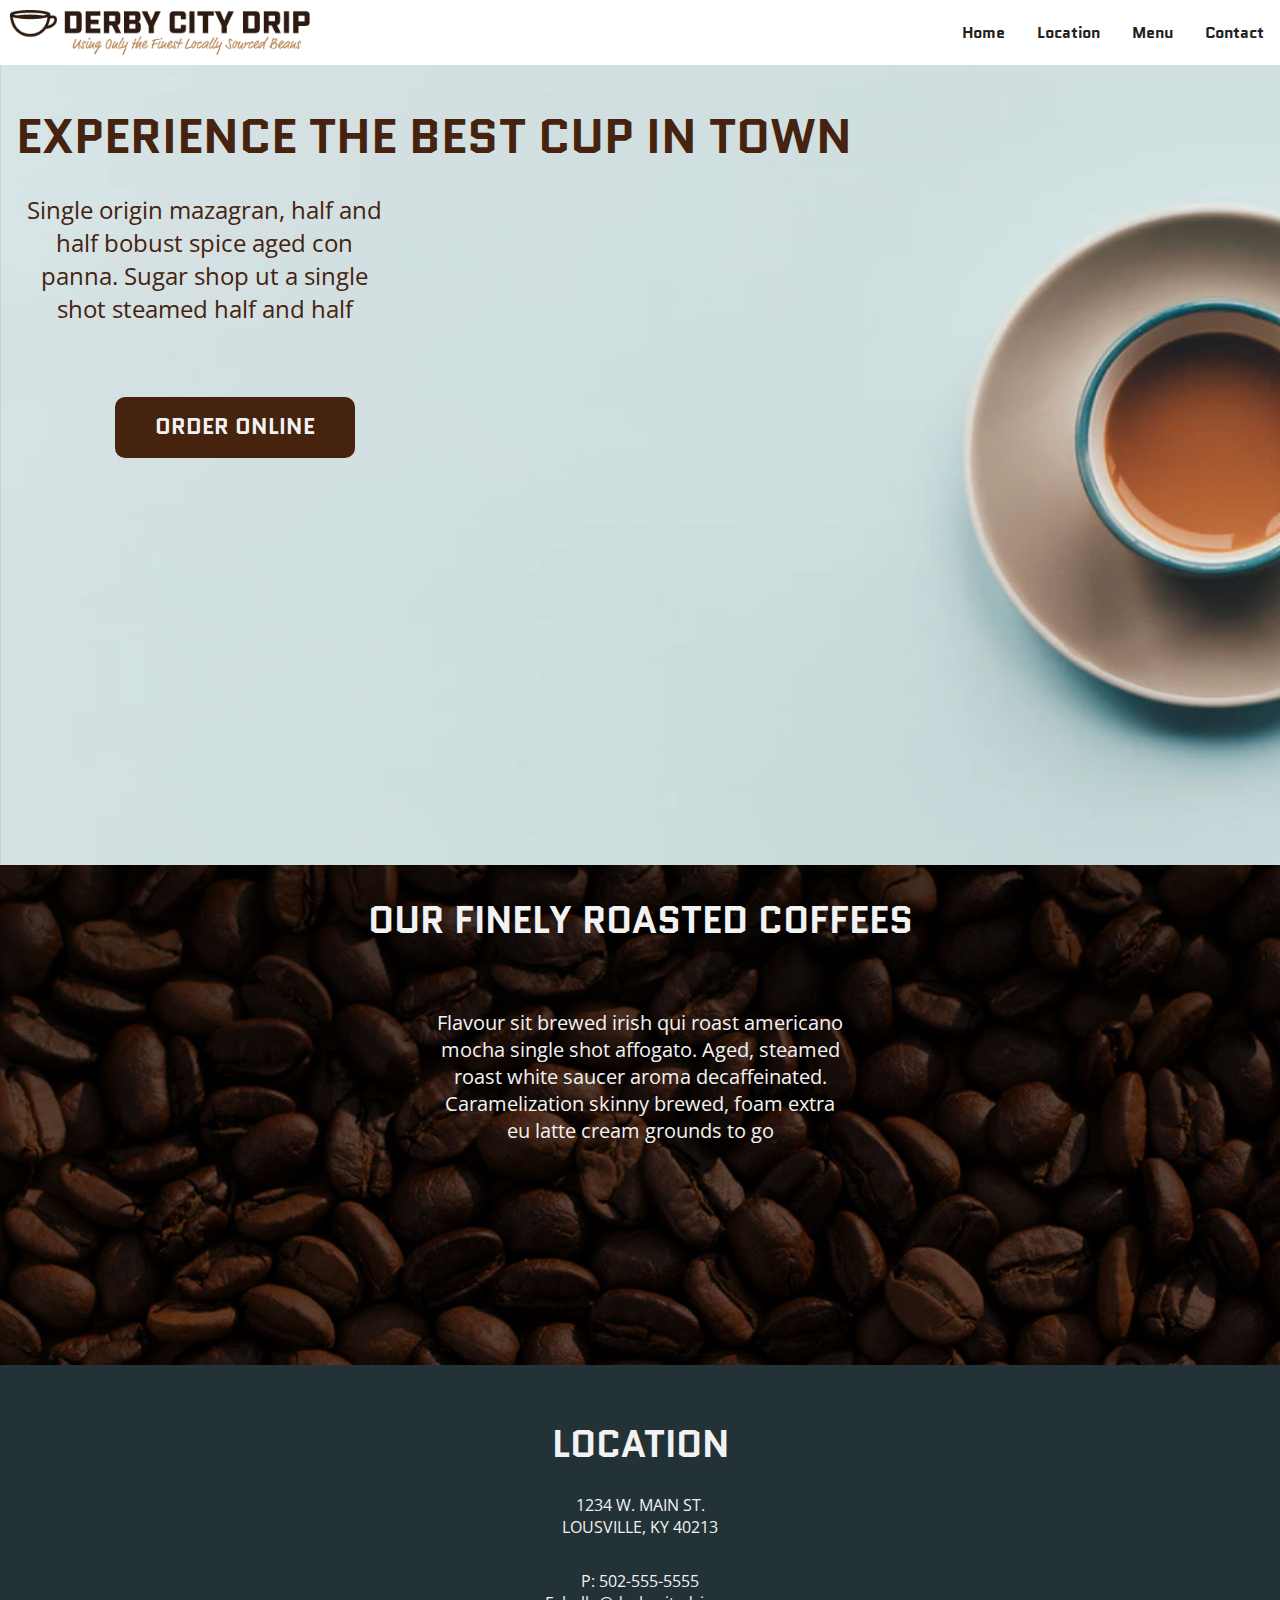
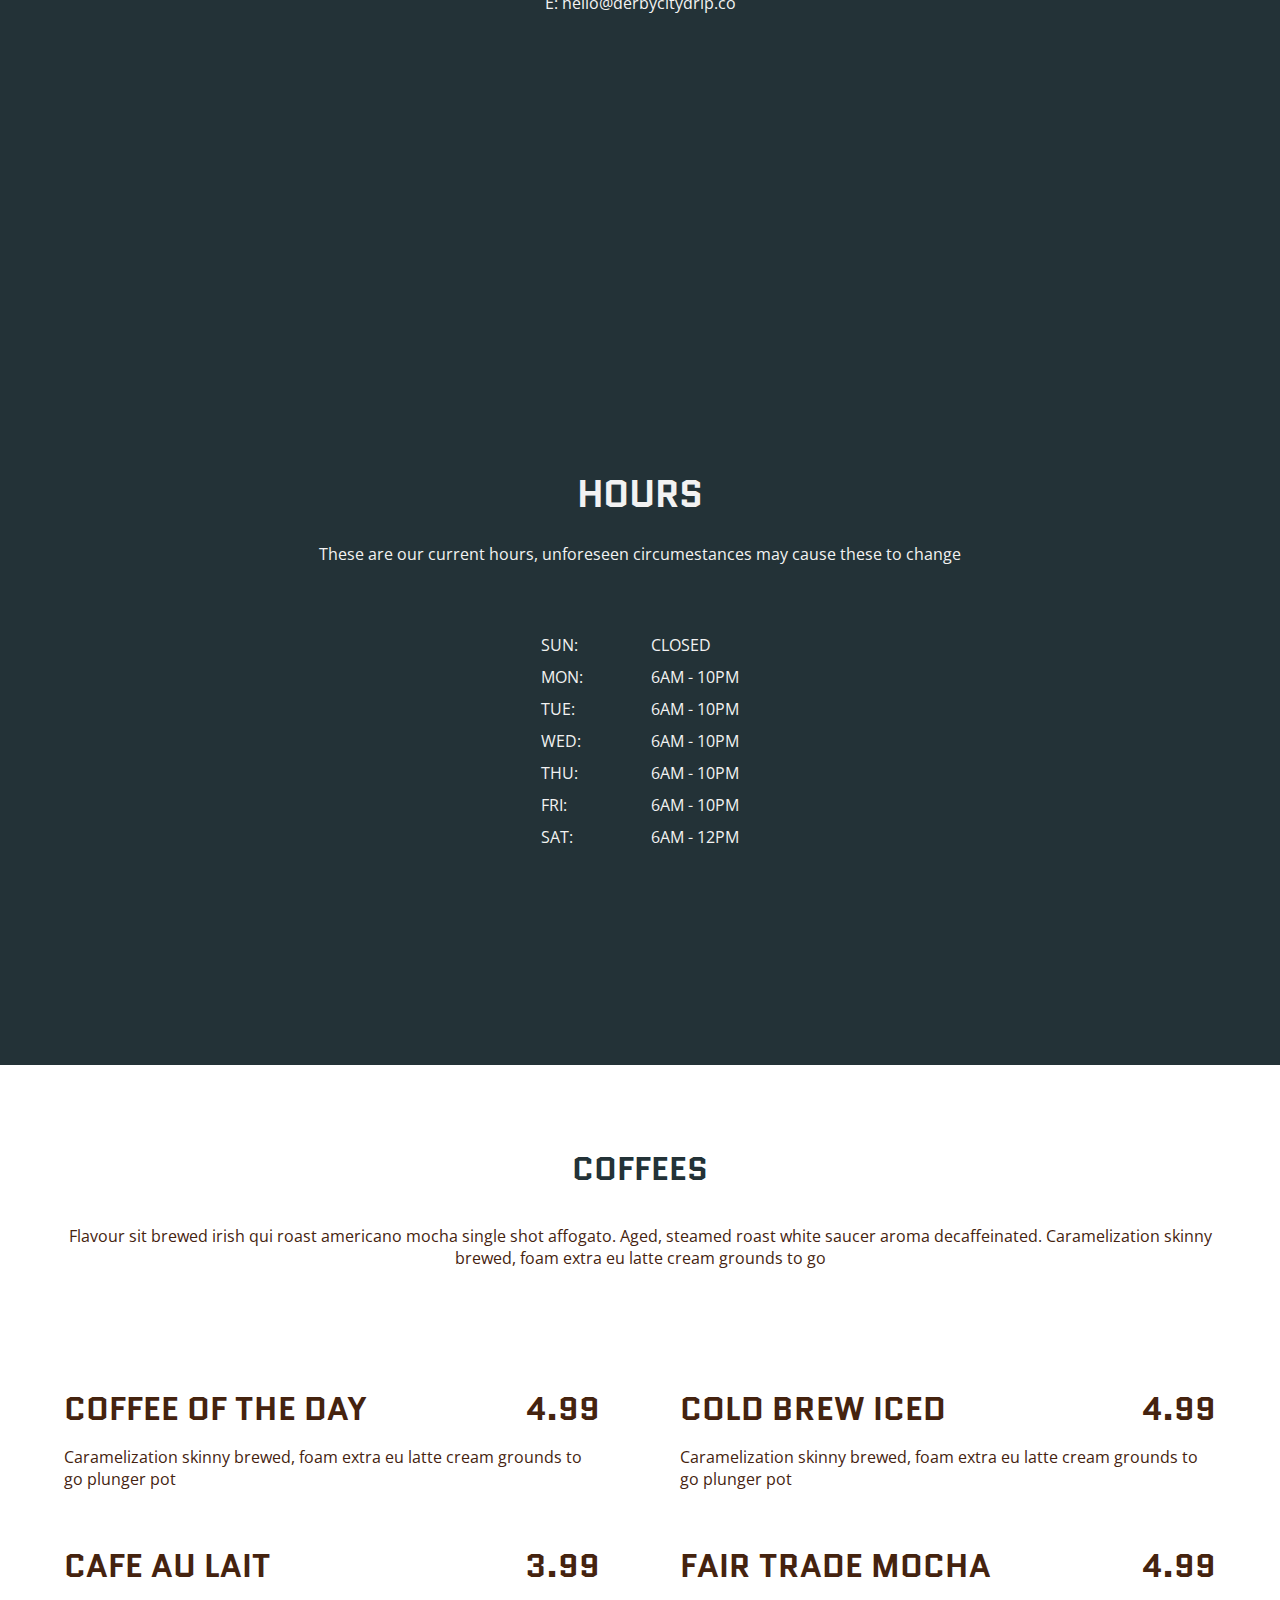
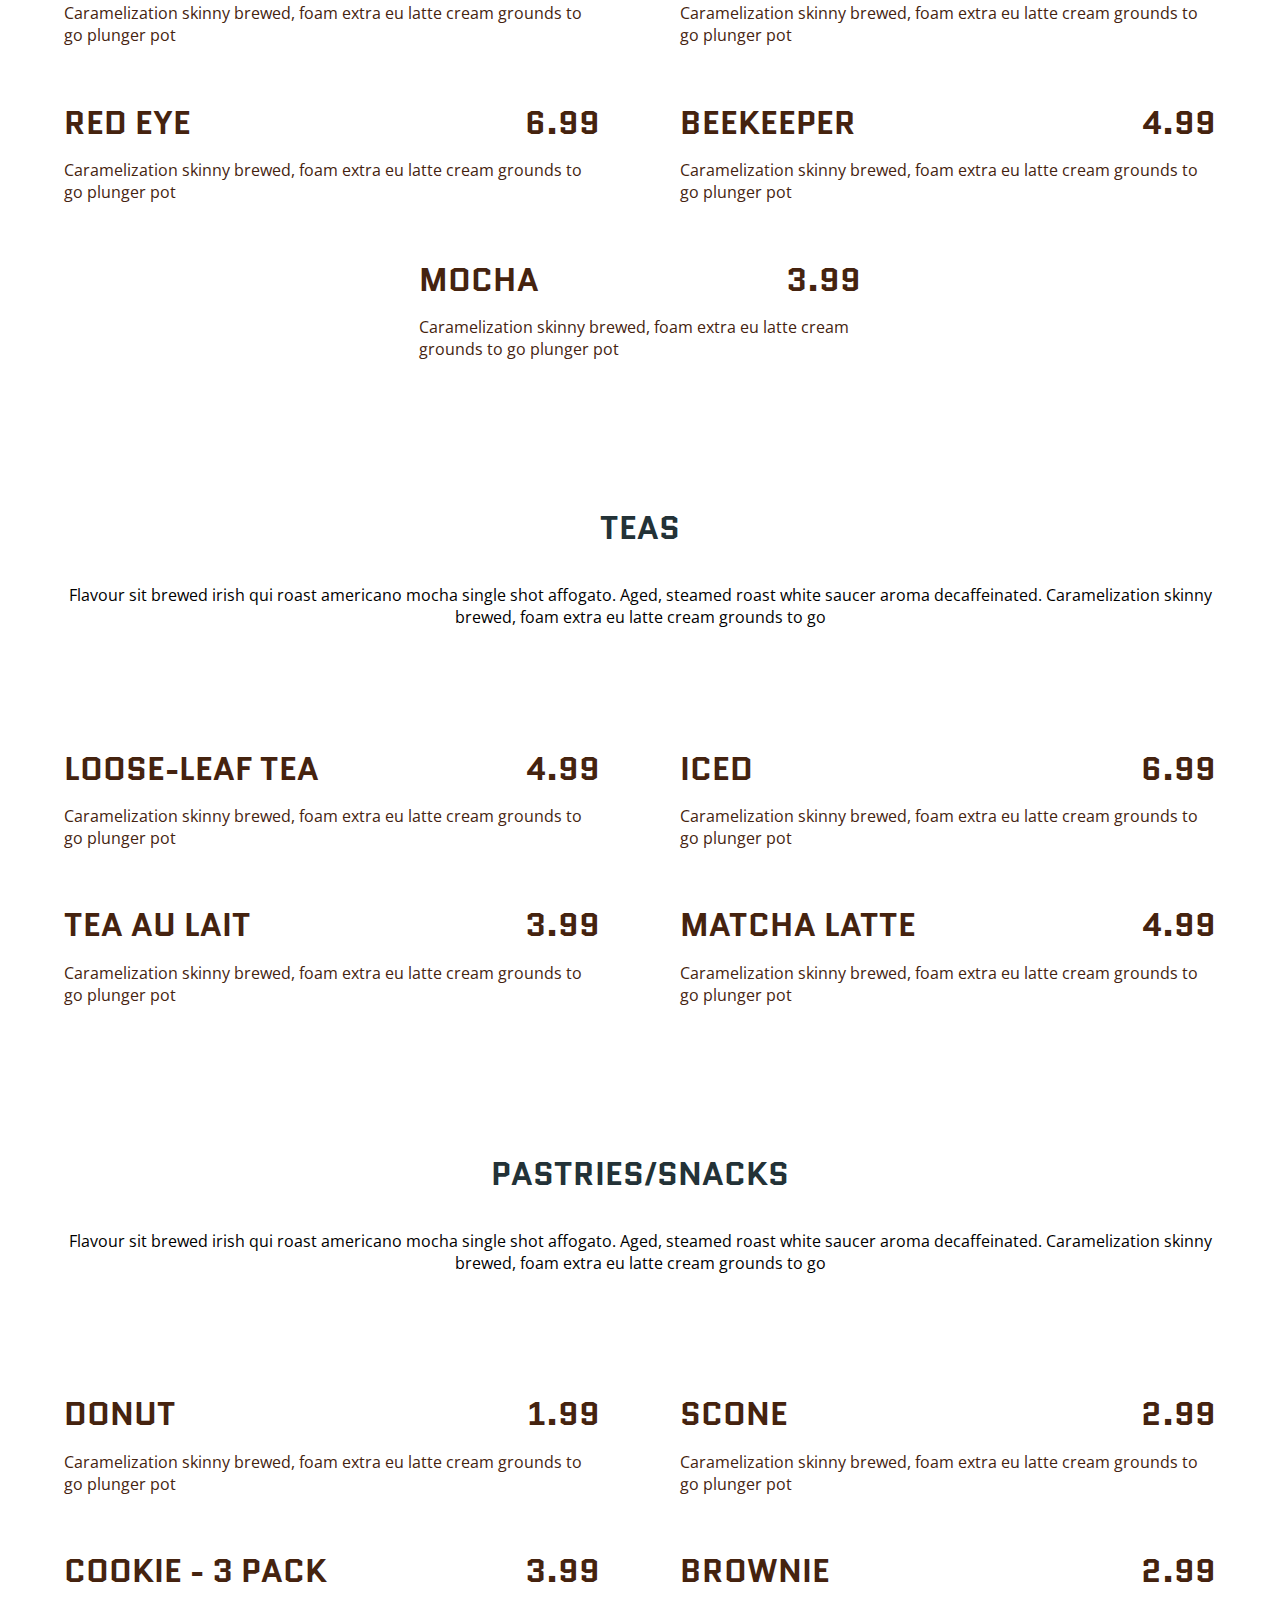
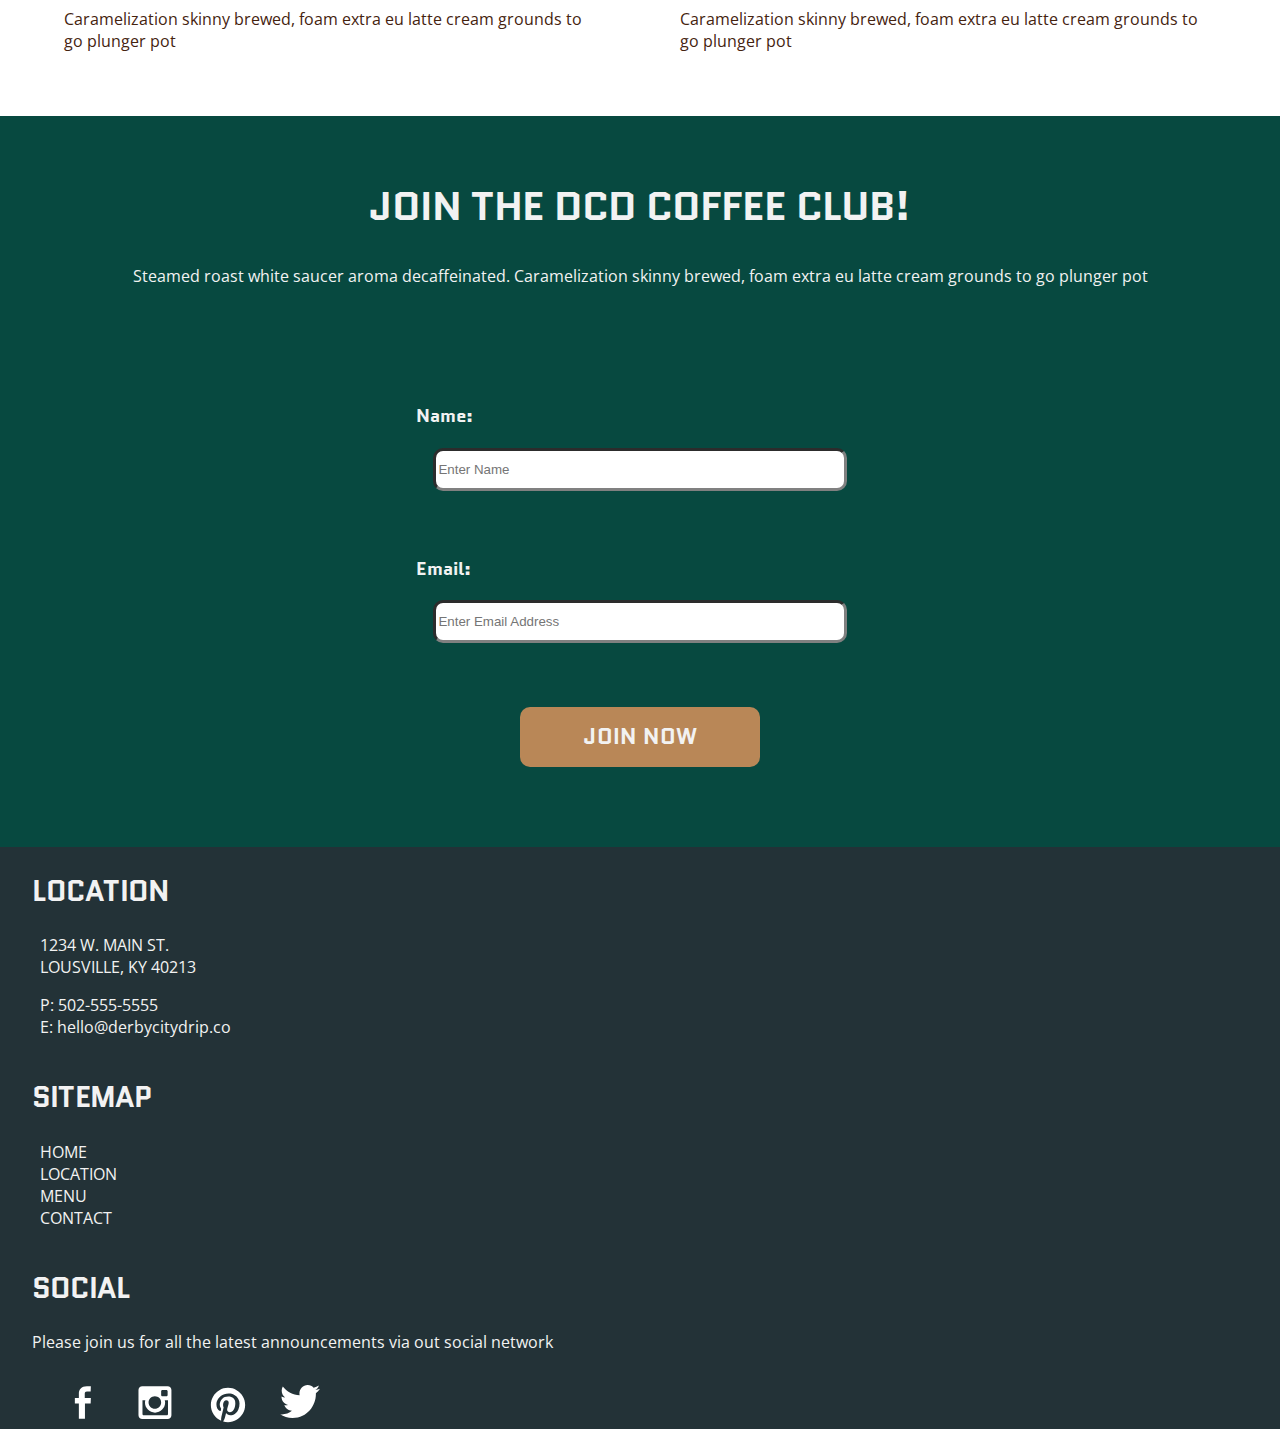
<file: index.html>
<!DOCTYPE html>
<html lang="en">
<head>
    <meta charset="UTF-8">
    <title>Derby City Drip</title>
    <meta http-equiv="X-UA-Compatible" content="IE=edge">
    <meta name="viewport" content="width=device-width, initial-scale=1.0">
    <link rel="stylesheet" href="css/general.css">
    <link rel="stylesheet" href="css/mobile.css">
    <link rel="stylesheet" href="css/tablet.css">
    <link rel="stylesheet" href="css/desktop.css">
    <script src="javascript/script.js" defer></script>
    <script src="https://ajax.googleapis.com/ajax/libs/jquery/2.1.1/jquery.min.js"></script>
</head>



<body>

<!-- NAVIGATION -->
<div>
    <nav class="navbar">
        <div class="navLogo"><img class="navLogo" src="assets/logos/derbycitydrip-logo.png" alt="derby city drip logo"></div>
    <div class="hamburger">
        <a href="#" class="toggle-button">
            <span class="bar"></span>
            <span class="bar"></span>
            <span class="bar"></span>
        </a>
    </div>
        <div class="navbar-links">    
            <ul>
                <li class="quantico links"><a href="#">Home</a></li>
                <li class="quantico links"><a href="#">Location</a></li>
                <li class="quantico links"><a href="#">Menu</a></li>
                <li class="quantico links"><a href="#">Contact</a></li>
            </ul>
        </div>    
    </nav>
</div>

<!-- HERO -->
<section class="hero">
    <div>
        <h1 class="quantico brown capslock heroTitle">Experience the best cup in town</h1>
        <p class="sans brown heroText">Single origin mazagran, half and half bobust spice aged con panna. Sugar shop ut a single shot steamed half and half</p>
        <div class="heroBtnCenter"><button class="quantico white btn orderBtn capslock">order online</button></div>
    </div>
</section>

<!-- ROASTED -->
<section class="roasted">
    <div>
        <h1 class="quantico white bigText roastTitle capslock">Our Finely Roasted Coffees</h1>
        <p class="sans white roastText">Flavour sit brewed irish qui roast americano mocha single shot affogato.
             Aged, steamed roast white saucer aroma decaffeinated.
             Caramelization skinny brewed, foam extra eu latte cream grounds to go</p>
    </div>
</section>

<!-- LOCATION -->
<section class="location">
<div>
    <div>
        <h1 class="white quantico locationTitle capslock">Location</h1>
        <ul class="sans capslock white about">
            <li>1234 W. Main ST.</li>
            <li>Lousville, KY 40213</li>
        </ul>
        <ul class="sans white about">
            <li>P: 502-555-5555 </li>
            <li>E: hello@derbycitydrip.co</li>
        </ul>
    </div>
    <div class="frame">
        <iframe src="https://www.google.com/maps/embed?pb=!1m18!1m12!1m3!1d3132.93663273481!2d-85.77346688427231!3d38.257775679674445!2m3!1f0!2f0!3f0!3m2!1i1024!2i768!4f13.1!3m3!1m2!1s0x88696d5e98652289%3A0x4cea203be805773!2s1234%20W%20Main%20St%2C%20Louisville%2C%20KY%2040203!5e0!3m2!1sen!2sus!4v1635882290506!5m2!1sen!2sus" width="300" height="300" style="border:0;" allowfullscreen="" loading="lazy"></iframe>
    </div>
        <h1 class="quantico white hoursTitle capslock">Hours</h1>
        <p class="sans white hoursText">These are our current hours, unforeseen circumestances may cause these to change</p>
    <div class="hours">
        <ul class="white sans capslock">
            <li>SUN:</li>
            <li>MON:</li>
            <li>TUE:</li>
            <li>WED:</li>
            <li>THU:</li>
            <li>FRI:</li>
            <li>SAT:</li>
        </ul>
        <ul class="white sans capslock">
            <li>CLOSED</li>
            <li>6AM - 10PM</li>
            <li>6AM - 10PM</li>
            <li>6AM - 10PM</li>
            <li>6AM - 10PM</li>
            <li>6AM - 10PM</li>
            <li>6AM - 12PM</li>
        </ul>
    </div>
</div>
</section>

<!-- MENU -->
<!-- COFFEE -->
<section>
    <div>
        <h1 class="quantico capslock menuTitle">Coffees</h1>
        <p class="sans brown hoursText">Flavour sit brewed irish qui roast americano mocha single shot affogato.
            Aged, steamed roast white saucer aroma decaffeinated.
            Caramelization skinny brewed, foam extra eu latte cream grounds to go</p>
    </div>
<div class="brown quantico menu">
    <div>
        <ul class="menuItem">
            <li><h1 class="capslock brown">Coffee of the Day</h1></li>
            <li><h1>4.99</h1></li>
        </ul>
        <p class="menuDesc sans">Caramelization skinny brewed, foam extra eu latte cream grounds to go plunger pot</p>
    </div>
    <div>
        <ul class="menuItem">
            <h1 class="capslock quantico">Cafe Au Lait</h1>
            <h1 class="price quantico">3.99</h1>
        </ul>
        <p class="menuDesc sans">Caramelization skinny brewed, foam extra eu latte cream grounds to go plunger pot</p>
    </div>
    <div>
        <ul class="menuItem">
            <h1 class="capslock quantico">Red Eye</h1>
            <h1 class="price quantico">6.99</h1>
        </ul>
        <p class="menuDesc sans">Caramelization skinny brewed, foam extra eu latte cream grounds to go plunger pot</p>
    </div>
    <div>
        <ul class="menuItem">
            <h1 class="capslock quantico">Cold Brew Iced</h1>
            <h1 class="price quantico">4.99</h1>
        </ul>
        <p class="menuDesc sans">Caramelization skinny brewed, foam extra eu latte cream grounds to go plunger pot</p>
    </div>
    <div>
        <ul class="menuItem">
            <h1 class="capslock quantico">Fair Trade Mocha</h1>
            <h1 class="price quantico">4.99</h1>
        </ul>
        <p class="menuDesc sans">Caramelization skinny brewed, foam extra eu latte cream grounds to go plunger pot</p>
    </div>
    <div>
        <ul class="menuItem">
            <h1 class="capslock quantico">Beekeeper</h1>
            <h1 class="price quantico">4.99</h1>
        </ul>
        <p class="menuDesc sans">Caramelization skinny brewed, foam extra eu latte cream grounds to go plunger pot</p>
    </div>
    <div class="menuDiv">
        <ul class="menuItem">
            <h1 class="capslock quantico">Mocha</h1>
            <h1 class="price quantico">3.99</h1>
        </ul>
        <p class="menuDesc sans">Caramelization skinny brewed, foam extra eu latte cream grounds to go plunger pot</p>
    </div>
</div>
</section>

<!-- TEA -->
<section>
    <div>
        <h1 class="quantico capslock menuTitle">Teas</h1>
        <p class="sans hoursText">Flavour sit brewed irish qui roast americano mocha single shot affogato.
            Aged, steamed roast white saucer aroma decaffeinated.
            Caramelization skinny brewed, foam extra eu latte cream grounds to go</p>
    </div>
<div class="brown quantico menu">
    <div>
        <ul class="menuItem">
            <h1 class="capslock quantico">Loose-Leaf Tea</h1>
            <h1 class="price quantico">4.99</h1>
        </ul>
        <p class="menuDesc sans">Caramelization skinny brewed, foam extra eu latte cream grounds to go plunger pot</p>
    </div>
    <div>
        <ul class="menuItem">
            <h1 class="capslock quantico">Tea Au Lait</h1>
            <h1 class="price quantico">3.99</h1>
        </ul>
        <p class="menuDesc sans">Caramelization skinny brewed, foam extra eu latte cream grounds to go plunger pot</p>
    </div>
    <div>
        <ul class="menuItem">
            <h1 class="capslock quantico">Iced</h1>
            <h1 class="price quantico">6.99</h1>
        </ul>
        <p class="menuDesc sans">Caramelization skinny brewed, foam extra eu latte cream grounds to go plunger pot</p>
    </div>
    <div>
        <ul class="menuItem">
            <h1 class="capslock quantico">Matcha Latte</h1>
            <h1 class="price quantico">4.99</h1>
        </ul>
        <p class="menuDesc sans">Caramelization skinny brewed, foam extra eu latte cream grounds to go plunger pot</p>
    </div>
</div>
</section>

<!-- SNACKS -->
<section>
    <div>
        <h1 class="quantico capslock menuTitle">Pastries/Snacks</h1>
        <p class="sans hoursText">Flavour sit brewed irish qui roast americano mocha single shot affogato.
            Aged, steamed roast white saucer aroma decaffeinated.
            Caramelization skinny brewed, foam extra eu latte cream grounds to go</p>
    </div>
<div class="brown quantico menu">
    <div>
        <ul class="menuItem">
            <h1 class="capslock quantico">Donut</h1>
            <h1 class="price quantico">1.99</h1>
        </ul>
        <p class="menuDesc sans">Caramelization skinny brewed, foam extra eu latte cream grounds to go plunger pot</p>
    </div>
    <div>
        <ul class="menuItem">
            <h1 class="capslock quantico">Cookie - 3 Pack</h1>
            <h1 class="price quantico">3.99</h1>
        </ul>
        <p class="menuDesc sans">Caramelization skinny brewed, foam extra eu latte cream grounds to go plunger pot</p>
    </div>
    <div>
        <ul class="menuItem">
            <h1 class="capslock quantico">Scone</h1>
            <h1 class="price quantico">2.99</h1>
        </ul>
        <p class="menuDesc sans">Caramelization skinny brewed, foam extra eu latte cream grounds to go plunger pot</p>
    </div>
    <div>
        <ul class="menuItem">
            <h1 class="capslock quantico">Brownie</h1>
            <h1 class="price quantico">2.99</h1>
        </ul>
        <p class="menuDesc sans">Caramelization skinny brewed, foam extra eu latte cream grounds to go plunger pot</p>
    </div>
</div>
</section>

<!-- NEWSLETTER -->
<section class="news">
    <div>
        <h1 class="quantico white capslock newsTitle">Join The DCD Coffee Club!</h1>
        <p class="sans white newsText">Steamed roast white saucer aroma decaffeinated. Caramelization skinny brewed, foam extra eu latte cream grounds to go plunger pot</p>
    </div>
<div class="signUp">
        <h3 class="quantico white">Name:</h3>
    <div class="inputDiv">
        <input class="signInput" type="text" placeholder="Enter Name" />
    </div>
        <h3 class="quantico white">Email:</h3>
    <div class="inputDiv">
        <input id="email" class="signInput" type="text" placeholder="Enter Email Address"/>
    </div>
    <div>
        <h2 id="result" class="quantico white inputDiv"></h2>
    </div>
    <div class="BtnCenter">
        <button id="joinBtnClick" class="quantico white btn joinBtn capslock">Join Now</button>
    </div>
</div>
</section>

<!-- FOOTER -->
<section class="footer">
    <div>
        <h1 class="quantico white capslock footerTitle">Location</h1>
        <ul class="sans capslock white footerUl">
            <li>1234 W. Main ST.</li>
            <li>Lousville, KY 40213</li>
        </ul>
        <ul class="sans white footerUl">
            <li>P: 502-555-5555 </li>
            <li>E: hello@derbycitydrip.co</li>
        </ul>
    </div>
    <div>
        <h1 class="quantico capslock white footerTitle">Sitemap</h1>
        <ul class="sans capslock white footerUl">
            <li>Home</li>
            <li>Location</li>
            <li>Menu</li>
            <li>Contact</li>
        </ul>
    </div>
    <div>
        <h1 class="quantico capslock white footerTitle">Social</h1>
        <p class="sans white footerText">Please join us for all the latest announcements via out social network</p>
        <ul class='socialUl'>
            <li><a href="#"><img class="social" src="assets/logos/facebook.svg" alt="facebook"></a></li>
            <li><a href="#"><img class="social" src="assets/logos/instagram.svg" alt="instagram"></a></li>
            <li><a href="#"><img class="social" src="assets/logos/pinterest.svg" alt="pinterest"></a></li>
            <li><a href="#"><img class="social" src="assets/logos/twitter.svg" alt="twitter"></a></li>
        </ul>
    </div>
</section>

</body>
</html>
</file>
<file: css/general.css>
/* NAV */
.navbar {
    display: flex;
    justify-content: space-between;
    align-items: center;
}

.navLogo{
    display: flex;
    max-width: 300px;
    margin: 5px;
}

.navbar-links {
    height: 100%;
}

.navbar-links ul {
    display: flex;
    margin: 0;
    padding: 0;
}

.navbar-links li {
    list-style: none;
}

.navbar-links li a {
    text-decoration: none;
    color: #222222;
    padding: 1rem;
    display: block;
}

.navbar-links li:hover {
    background-color: #b98757;
}

/* HAMBURGER */


.toggle-button {
    position: absolute;
    top: .75rem;
    right: 1rem;
    display: none;
    flex-direction: column;
    justify-content: space-between;
    width: 40px;
    height: 21px;
    margin: 0.5rem;
}

.toggle-button .bar {
    height: 4px;
    width: 100%;
    background-color: #222222;
    border-radius: 10px;
}

@media (max-width: 500px) {
    .navbar {
        flex-direction: column;
        align-items: flex-start;
    }

    .toggle-button {
        display: flex;
    }

    .navbar-links {
        display: none;
        width: 100%;
        background-color: #233237;
    }

    .navbar-links ul {
        width: 100%;
        flex-direction: column;
    }

    .navbar-links ul li {
        text-align: center;
    }

    .navbar-links ul li a {
        padding: .5rem 1rem;
    }

    .navbar-links.active {
        display: flex;
    }

    .navbar-links li a {
        color: #f2f2f2;
    }
}

/* HERO */
body {
    margin: 0;
    padding: 0;
}

.hero {
    background-image: url(../assets/photos/coffee-hero-bg.jpg);
    height: 500px;
    display: flex;
    flex-direction: column;
    background-repeat: no-repeat;
    background-color: #D5E0E2;
    background-position: 67% -80%;
    background-size: 1000px;
}

.heroTitle {
    line-height: 2rem;
    padding: 1rem 1rem 0 1rem;
    text-align: left;
    font-size: 2.3rem;
}

.heroText {
    text-align: left;
    padding: 0 2rem 3rem 2rem;
}

.orderBtn{
    background-color: #45230f;
    font-size: 22px;
}

.heroBtnCenter {
    text-align: center;
}


/* ROASTED COFFEE */
.roasted {
    background-image: url(../assets/photos/coffee-beans-bg.jpg);
    background-size: 300%;
    height: 500px;
    display: flex;
    flex-direction: column;
}

.roastTitle {
    line-height: 3rem;
    margin: 2rem 4rem 0 4rem;
    text-align: center;
    font-size: 2.3rem;
}

.roastText {
    text-align: left;
    margin: 2rem 3rem 3rem 3rem;
}

/* LOCATION */
.location {
    background-color: #233237;
    display: flex;
    flex-direction: column;
    height: 1300px;
}

.locationTitle{
    line-height: 3rem;
    padding: 2rem 4rem 0 4rem;
    text-align: center;
    font-size: 2.3rem;
}

.about {
    list-style: none;
    text-align: center;
    margin: 0;
    padding: 0 0 2rem 0;
}

.frame {
    text-align: center;
    padding: 2rem 0 2rem 0;
}

.hoursTitle {
    line-height: 3rem;
    padding: 2rem 4rem 0 4rem;
    text-align: center;
    font-size: 2.3rem;
}

.hoursText {
    text-align: center;
    margin: 0;
    padding: 0 2.5rem 2rem 2.5rem;
}

.hours {
    text-align: center;
}

.hours ul {
    display: inline-block;
    list-style: none;
    padding: 2rem 2rem 2rem;
    margin: 0;
    line-height: 2rem;
    text-align: left;
}

/* MENU */
.menuTitle {
    line-height: 3rem;
    padding: 5rem 0 2rem 0;
    margin: 0;
    text-align: center;
    font-size: 2rem;
    color: #233237;
}

.menuDesc {
    margin: -1.5rem 1rem 1rem 1rem;
}

.menuItem {
    display: flex;
    flex-direction: row;
    list-style-type: none;
    justify-content: space-between;
    padding: 1rem;
    margin: 0;
}

/* COFFEE */


/* NEWSLETTER*/
.news {
    background-color: #074940;
    display: flex;
    flex-direction: column;
}

.newsTitle {
    line-height: 4rem;
    padding: 2rem 2rem 0 2rem;
    text-align: center;
    font-size: 2.5rem;
}

.newsText {
    text-align: center;
    margin: 0;
    padding: 0 2.5rem 2rem 2.5rem;
}

.signUp {
    padding: 2rem 2rem 0 2rem;
    text-align: left;
}

.signInput {
    width: 90%;
    height: 35px;
    border-radius: 10px;
    border-color: gray;
    border-width: 3px;
}

.inputDiv {
    text-align: center;
    margin: 0 0 4rem 0;
}

.joinBtn {
    background-color: #b98757;
    font-size: 22px;
    height: 60px;
    width: 240px;
    margin: 0 0 5rem 0;
}

.BtnCenter {
    text-align: center;
}

/* FOOTER */
.footer {
    background-color: #233237;
    display: flex;
    flex-direction: column;
}

.footerTitle {
    line-height: 3rem;
    font-size: 1.8rem;
    margin-left: 2rem;
}

.footerUl {
    list-style: none;
    text-align: left;
}

.footerText {
    margin: 0 2rem 2rem 2rem;
}

.socialUl {
    list-style-type: none;
    padding: 0;
    margin: 30px;
    display: flex;
    flex-direction: row;
    justify-content: space-between;
}

.social {
    width: 40px;
}

/* TRANFORMATION */
.btn {
    cursor: pointer;
    border: 0;
    padding: 15px 40px;
    line-height: 1.4;
    border-radius: 10px;
}



/* FONTS */

@font-face {
    font-family: quantico;
    src: url(../assets/fonts/Quantico/Quantico-Bold.ttf);
}

@font-face {
    font-family: sans;
    src: url(../assets/fonts/Open_Sans/static/OpenSans/OpenSans-Regular.ttf);
}

.quantico {
    font-family: quantico;
}

.sans {
    font-family: sans;
}

.brown {
    color: #45230f;
}

.white {
    color: #f2f2f2;
}

.black {
    color: #222222;
}

.capslock {
    text-transform: uppercase;
}
</file>
<file: css/mobile.css>
/* NAVIGATION */



/* HERO */














/* .navMenuBtn {
    transform: translateY(8px);
} 


    background-position: center;
    background-size: 300%;



*/
</file>
<file: css/tablet.css>
@media only screen and (min-width:768px) {
 /* HERO */
 .hero {
    height: 800px;
    background-position: 50% 30%;
    background-size: 1500px;
}
    
.heroTitle {
    font-size: 48px;
    line-height: 3rem;
}
    
.heroText {
    text-align: center;
    font-size: 24px;
    padding: 0 65% 3rem 5%;
}
    
.heroBtnCenter {
    text-align: left;
    margin: 0 0 0 5%;
}

/* ROASTED COFFEE */
.roasted {
    background-size: auto;
}

.roastText {
    text-align: center;
    padding: 2rem 25% 3rem 25%;
    font-size: 20px;
}

/* MENU */
.menu {
    column-count: 2;
    margin: 3rem;
    column-gap: 3rem;
}

.menuDiv{
    column-span: all;
    margin: 0 30% 0 30%;
}

/* NEWSLETTER*/
.signUp {
    margin: 2rem 10% 0 10%;
    text-align: left;
}

} /* end of media query*/
</file>
<file: css/desktop.css>
@media only screen and (min-width:1024px) {
/* HERO */
.hero {
    height: 800px;
    background-position: 0% 40%;
    background-size: 2000px;
}

.heroTitle {
    font-size: 48px;
}

.heroText {
    text-align: center;
    font-size: 24px;
    padding: 0 70% 3rem 2%;
}

.heroBtnCenter {
    text-align: left;
    margin: 0 0 0 9%;
}

/* ROASTED COFFEE */
.roasted {
    background-size: auto;
    height: 500px;
}

.roastText {
    text-align: center;
    padding: 2rem 30% 3rem 30%;
    font-size: 20px;
}

/* MENU */
.menu {
    column-count: 2;
    margin: 3rem;
    column-gap: 3rem;
}

.menuDiv{
    column-span: all;
    margin: 0 30% 0 30%;
}

/* NEWSLETTER*/
.signUp {
    margin: 2rem 30% 0 30%;
    text-align: left;
}

/* FOOTER */

.socialUl {

    margin: 0 75% 0 5%;
}

} /* end of media query*/
</file>
